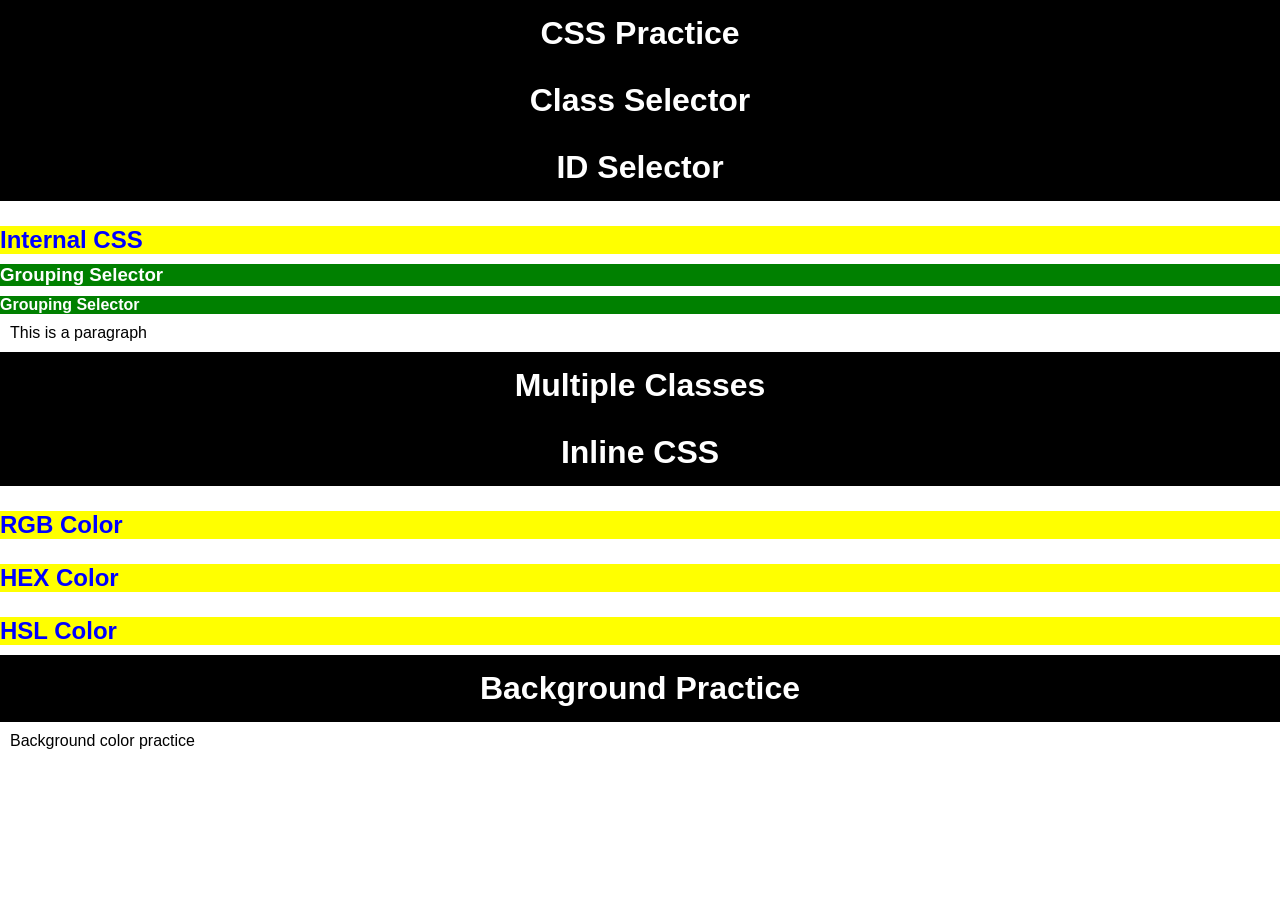
<file: DAY1/index.html>
<!DOCTYPE html>
<html lang="en">
<head>
    <meta charset="UTF-8">
    <meta name="viewport" content="width=device-width, initial-scale=1.0">
    <title>CSS Practice</title>

    <style>
        h2{
            background-color: yellow;
            color: black;
        }

        h3,h4{
            background-color: green;
            color: white;
        }
    </style>

    <link rel="stylesheet" href="style.css"/>
</head>

<body style="background-color: white;">

    <h1>CSS Practice</h1>

    <h1 class="cl1">Class Selector</h1>
    <h1 id="h1">ID Selector</h1>

    <h2>Internal CSS</h2>

    <h3>Grouping Selector</h3>
    <h4>Grouping Selector</h4>

    <p class="cl2">This is a paragraph</p>

    <h1 class="cl1 cl2">Multiple Classes</h1>

    <h1 style="background-color: black; color: white;">Inline CSS</h1>

    <h2 class="rgb">RGB Color</h2>
    <h2 class="hex">HEX Color</h2>
    <h2 class="hsl">HSL Color</h2>

    <div class="box">
        <h1>Background Practice</h1>
        <p>Background color practice</p>
    </div>

</body>
</html>
</file>
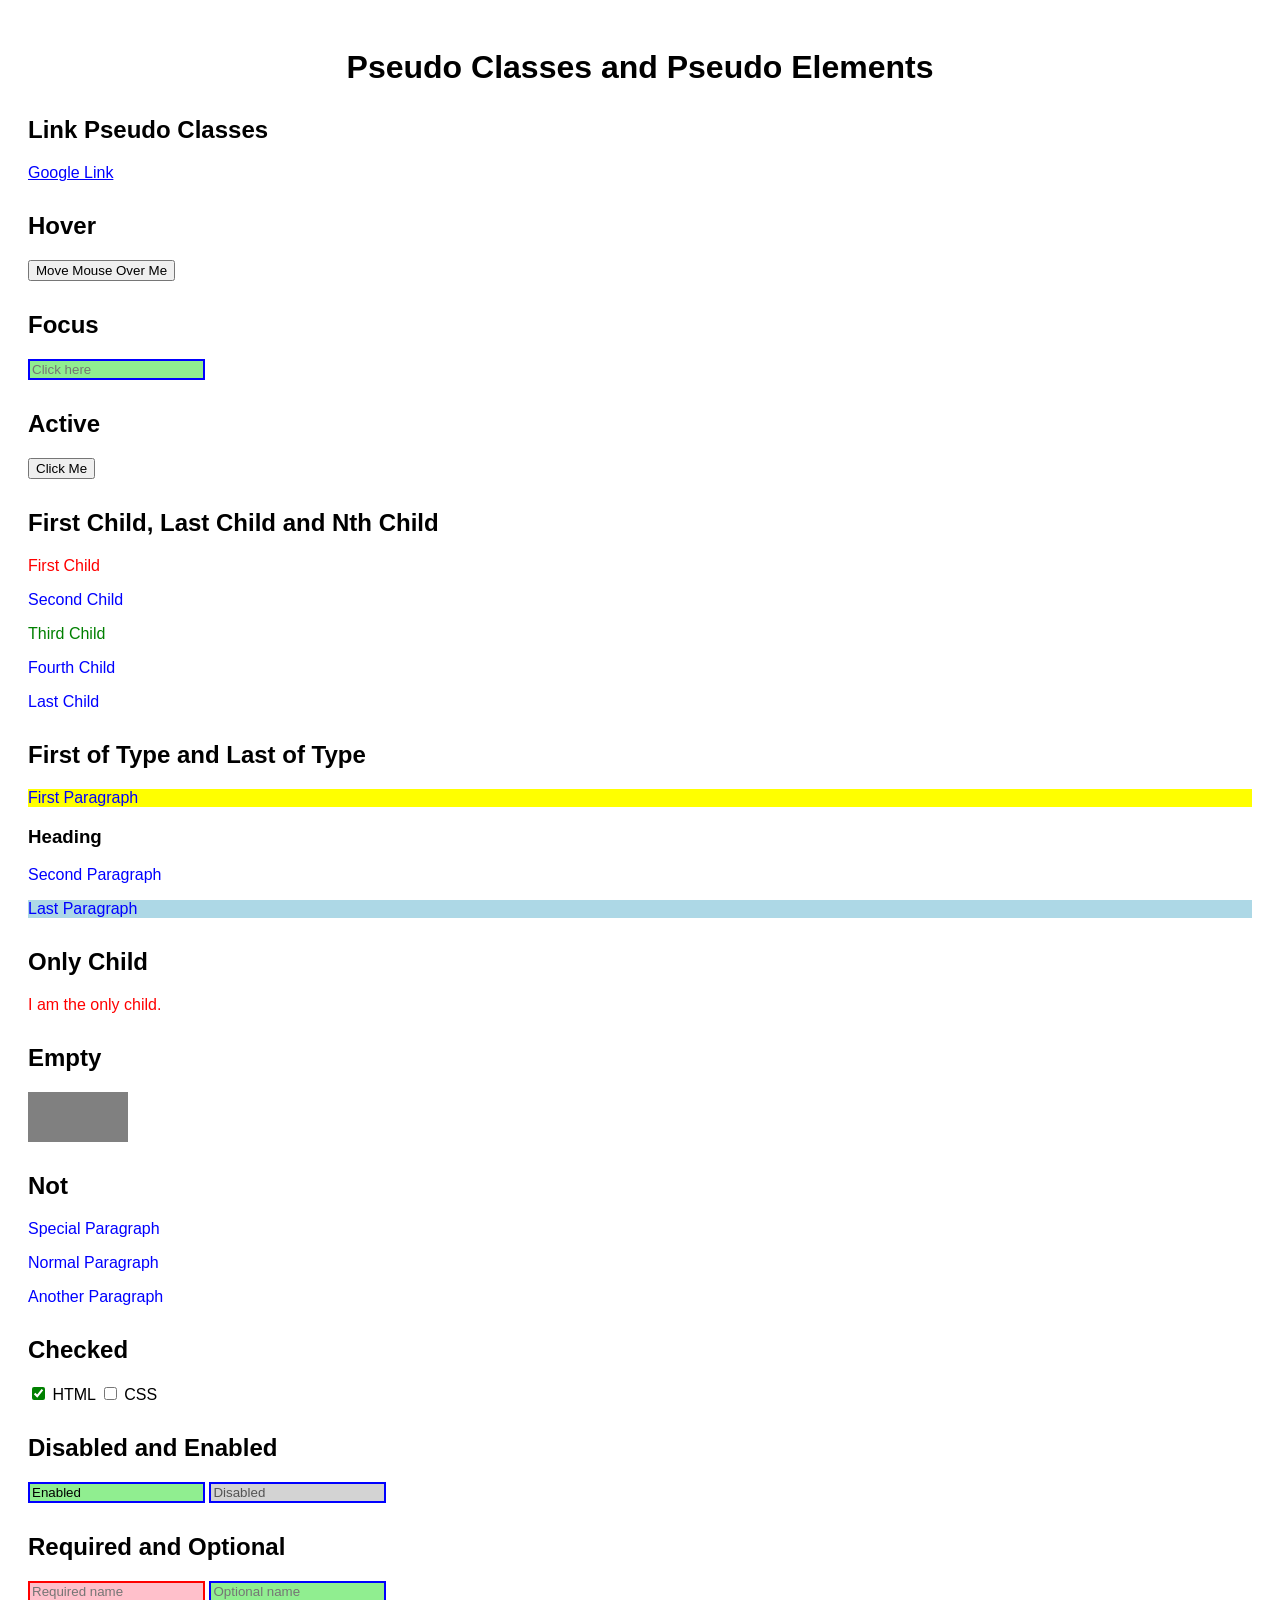
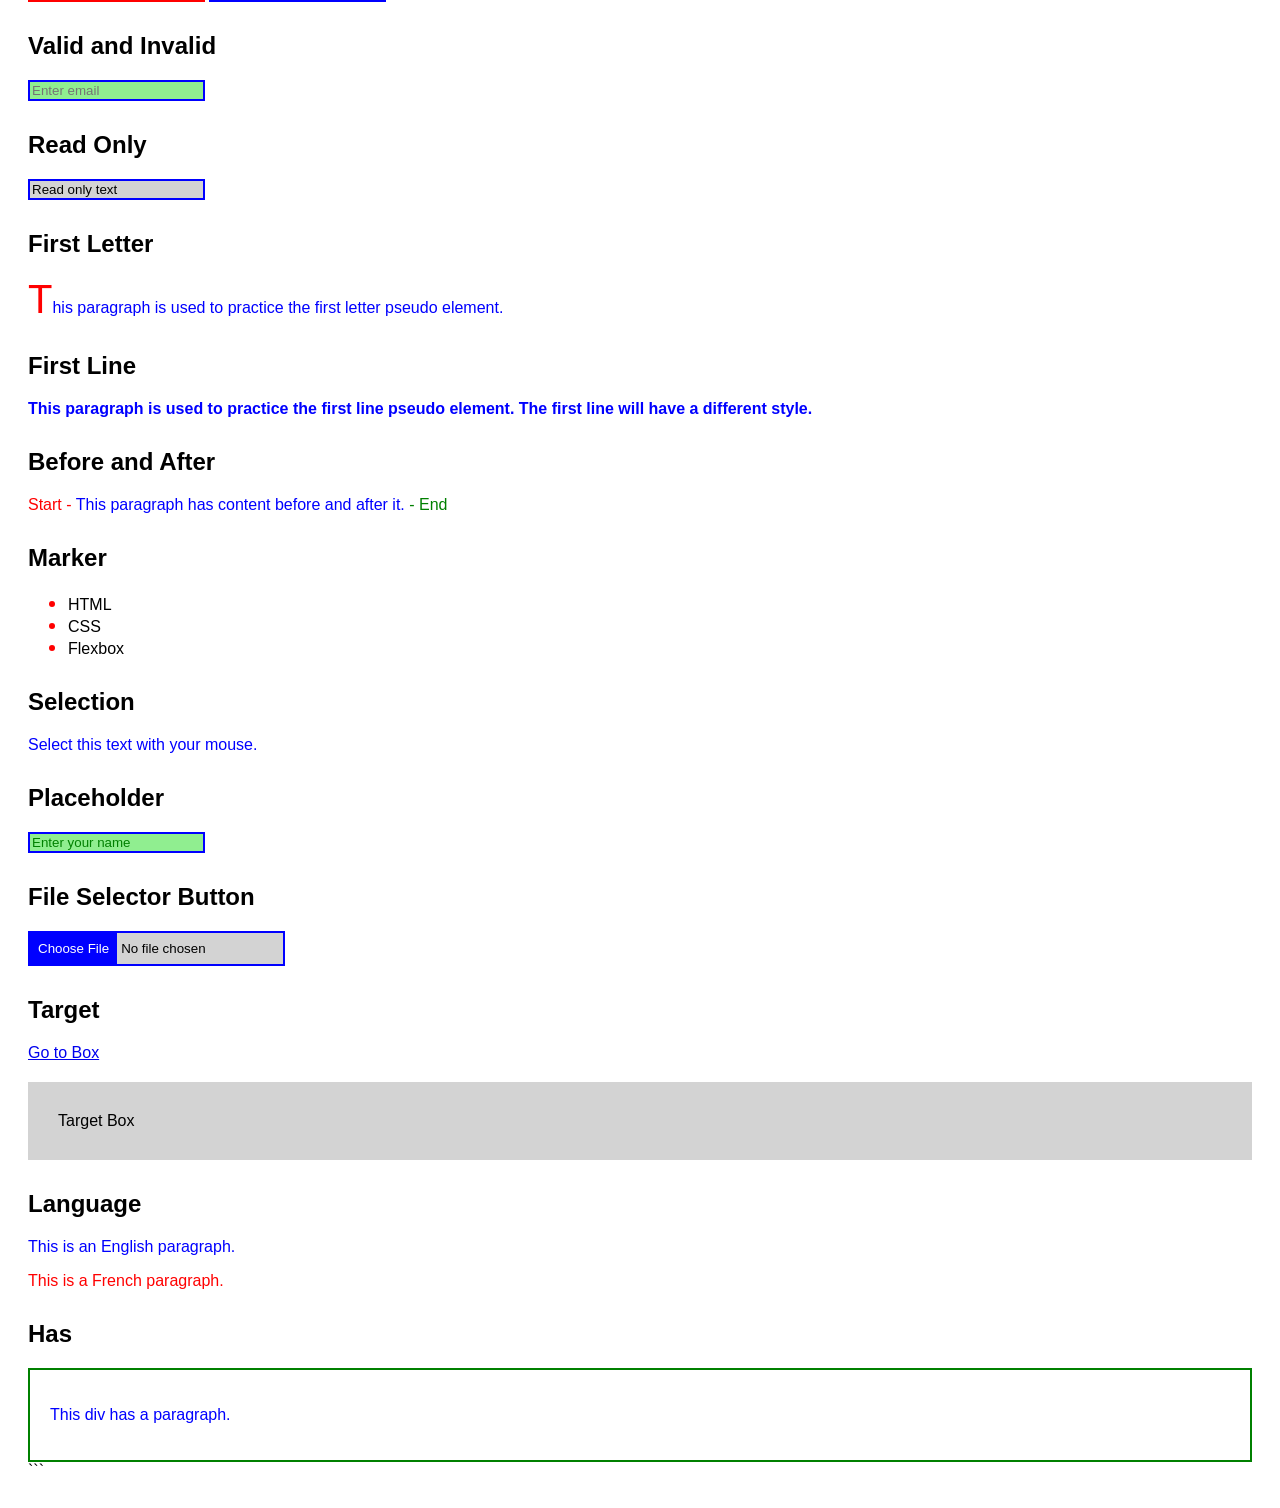
<file: DAY10/index.html>
<!DOCTYPE html>
<html lang="en">
<head>
    <meta charset="UTF-8">
    <meta name="viewport" content="width=device-width, initial-scale=1.0">
    <title>Pseudo Classes and Elements</title>
    <link rel="stylesheet" href="style.css">
</head>
<body>

<h1>Pseudo Classes and Pseudo Elements</h1>

<h2>Link Pseudo Classes</h2>

<a href="https://www.google.com" class="link">Google Link</a>

<h2>Hover</h2>

<button class="hover-button">Move Mouse Over Me</button>

<h2>Focus</h2>

<input type="text" placeholder="Click here">

<h2>Active</h2>

<button class="active-button">Click Me</button>

<h2>First Child, Last Child and Nth Child</h2>

<div class="children">
    <p>First Child</p>
    <p>Second Child</p>
    <p>Third Child</p>
    <p>Fourth Child</p>
    <p>Last Child</p>
</div>

<h2>First of Type and Last of Type</h2>

<div class="types">
    <p>First Paragraph</p>
    <h3>Heading</h3>
    <p>Second Paragraph</p>
    <p>Last Paragraph</p>
</div>

<h2>Only Child</h2>

<div class="only">
    <p>I am the only child.</p>
</div>

<h2>Empty</h2>

<div class="empty"></div>

<h2>Not</h2>

<div class="not">
    <p class="special">Special Paragraph</p>
    <p>Normal Paragraph</p>
    <p>Another Paragraph</p>
</div>

<h2>Checked</h2>

<label>
    <input type="checkbox" checked>
    HTML
</label>

<label>
    <input type="checkbox">
    CSS
</label>

<h2>Disabled and Enabled</h2>

<input type="text" value="Enabled">

<input type="text" value="Disabled" disabled>

<h2>Required and Optional</h2>

<form>
    <input type="text" placeholder="Required name" required>
    <input type="text" placeholder="Optional name">
</form>

<h2>Valid and Invalid</h2>

<input type="email" placeholder="Enter email">

<h2>Read Only</h2>

<input type="text" value="Read only text" readonly>

<h2>First Letter</h2>

<p class="first-letter">This paragraph is used to practice the first letter pseudo element.</p>

<h2>First Line</h2>

<p class="first-line">This paragraph is used to practice the first line pseudo element. The first line will have a different style.</p>

<h2>Before and After</h2>

<p class="before-after">This paragraph has content before and after it.</p>

<h2>Marker</h2>

<ul class="marker">
    <li>HTML</li>
    <li>CSS</li>
    <li>Flexbox</li>
</ul>

<h2>Selection</h2>

<p class="selection">Select this text with your mouse.</p>

<h2>Placeholder</h2>

<input class="placeholder" type="text" placeholder="Enter your name">

<h2>File Selector Button</h2>

<input type="file" class="file">

<h2>Target</h2>

<a href="#target-box">Go to Box</a>

<div id="target-box">
    Target Box
</div>

<h2>Language</h2>

<p lang="en">This is an English paragraph.</p>

<p lang="fr">This is a French paragraph.</p>

<h2>Has</h2>

<div class="has">
    <p>This div has a paragraph.</p>
</div>
```

</body>
</html>
</file>
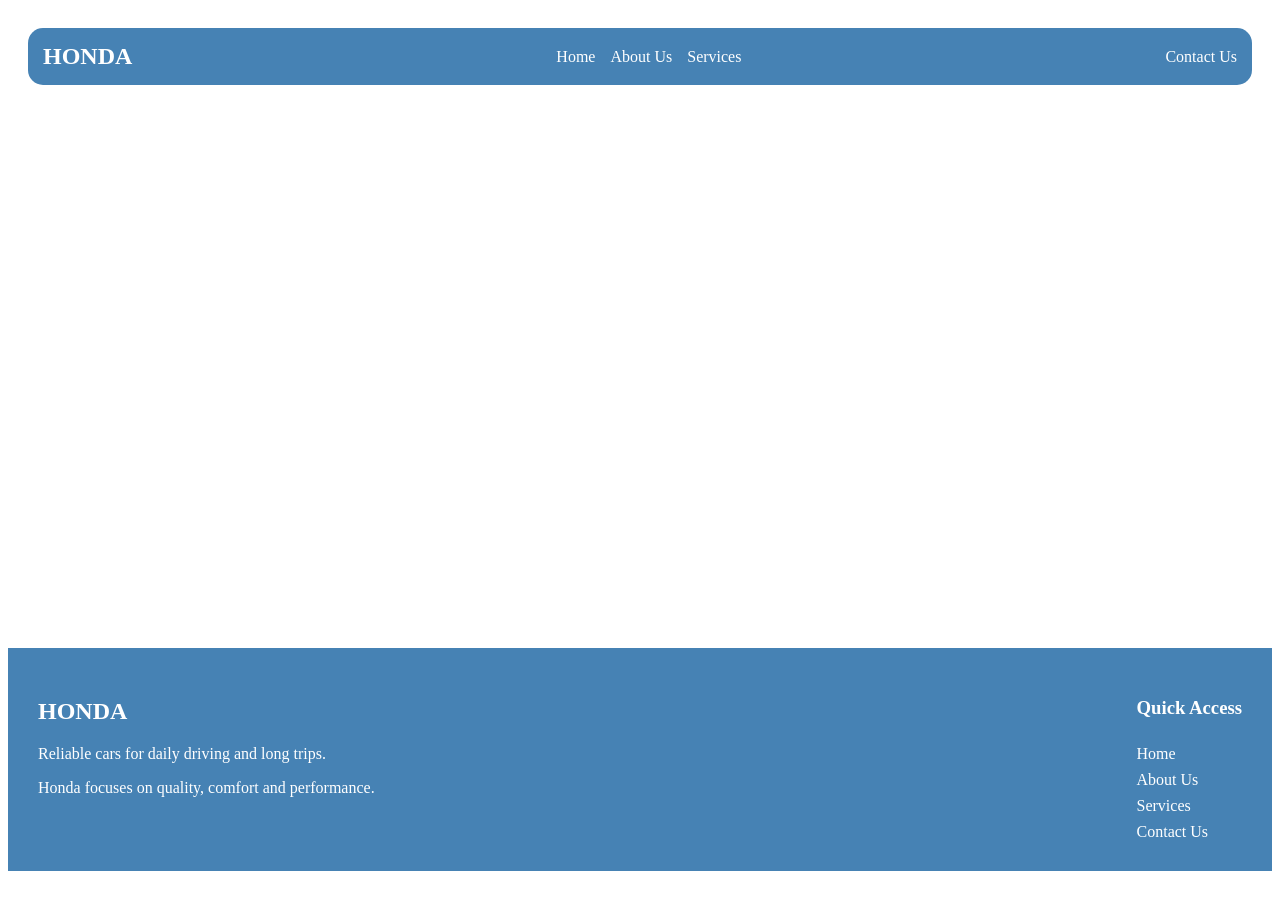
<file: DAY12/index.html>
<!DOCTYPE html>
<html>
<head>
    <title>Honda Website</title>
    <link rel="stylesheet" href="style.css">
</head>
<body>

    <div class="hero">

        <div class="navbar">

            <div class="logo">
                HONDA
            </div>

            <div class="menu">
                <a href="#">Home</a>
                <a href="#">About Us</a>
                <a href="#">Services</a>
            </div>

            <div class="contact">
                <a href="#">Contact Us</a>
            </div>

        </div>

        <div class="content">
            <h1>HONDA</h1>

            <p>
                Honda is a Japanese  company.
                Honda cars are known for their reliability, comfort
                and good performance.
            </p>

            <p>
                Honda offers cars such as Civic, City and Accord.
               
            </p>
        </div>

    </div>

    <div class="footer">

        <div class="left">
            <h2>HONDA</h2>
            <p>Reliable cars for daily driving and long trips.</p>
            <p>Honda focuses on quality, comfort and performance.</p>
        </div>

        <div class="right">
            <h3>Quick Access</h3>
            <a href="#">Home</a>
            <a href="#">About Us</a>
            <a href="#">Services</a>
            <a href="#">Contact Us</a>
        </div>

    </div>

</body>
</html>
</file>
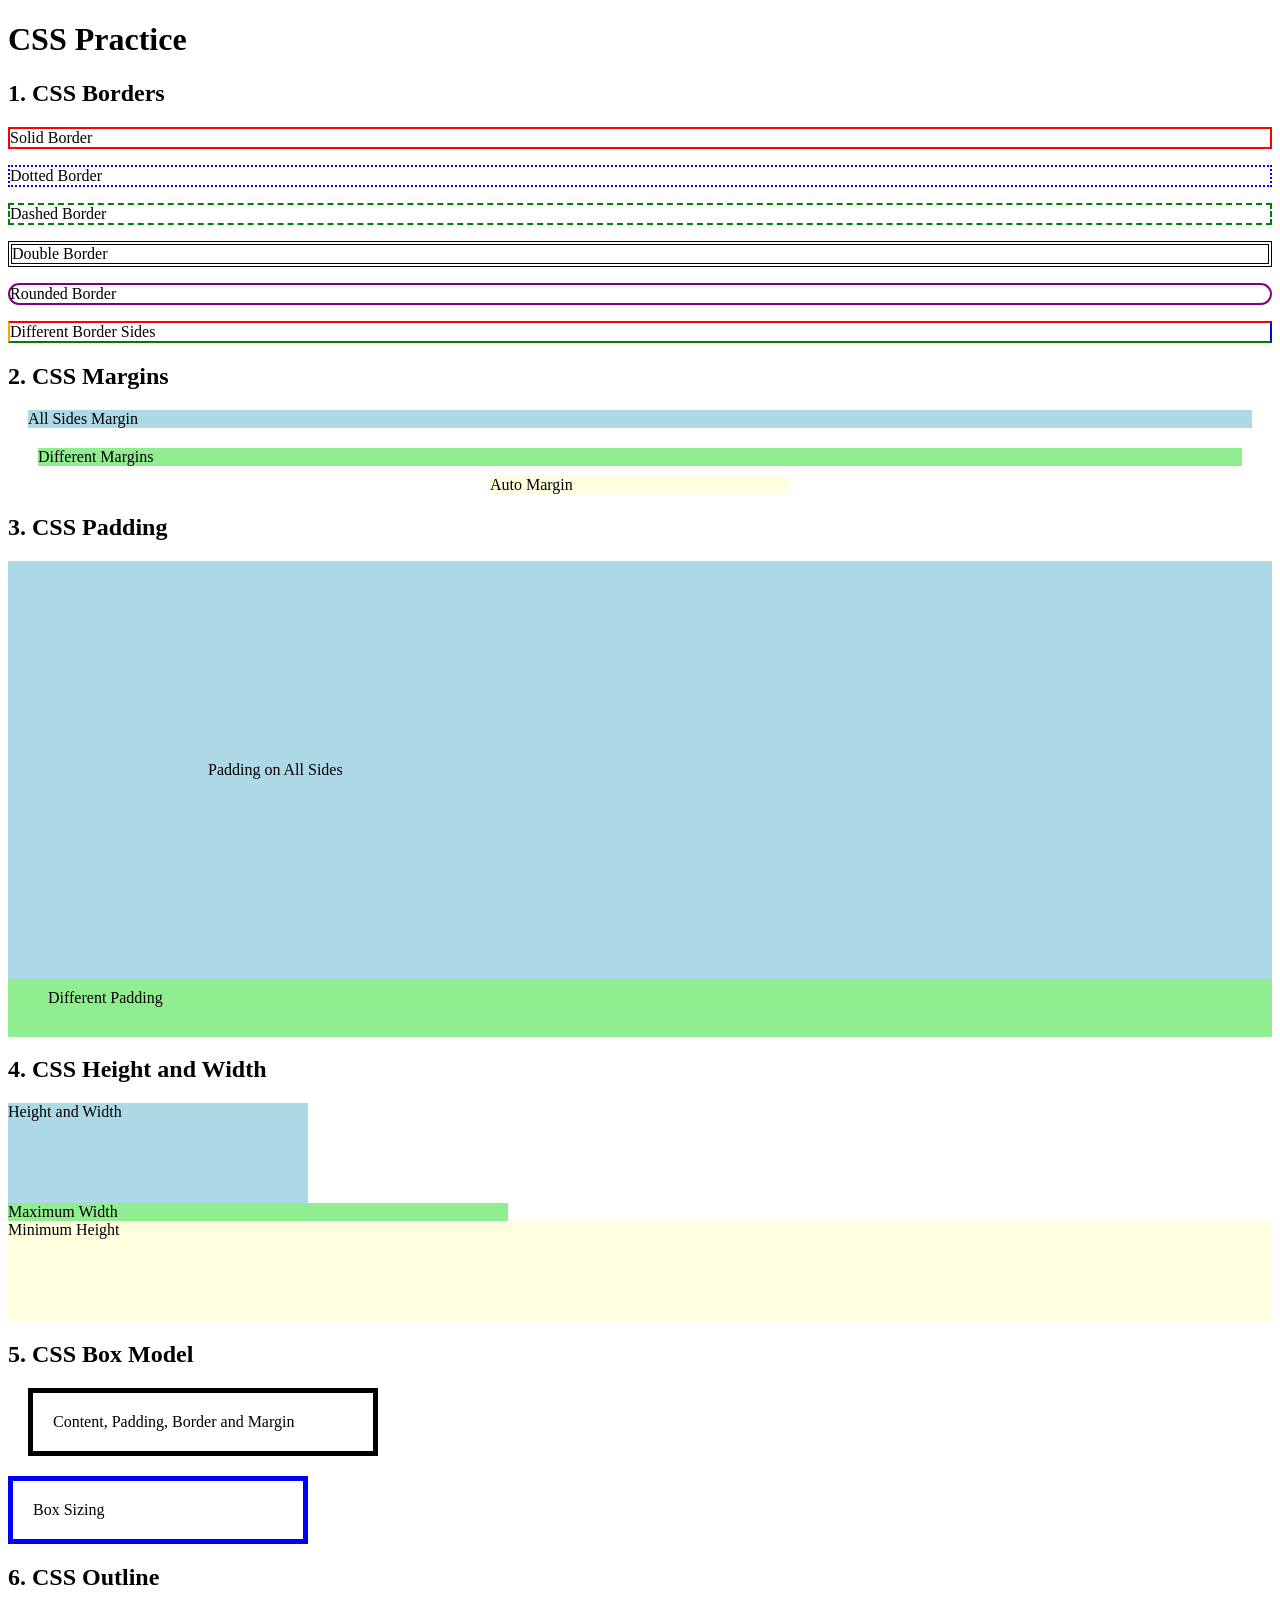
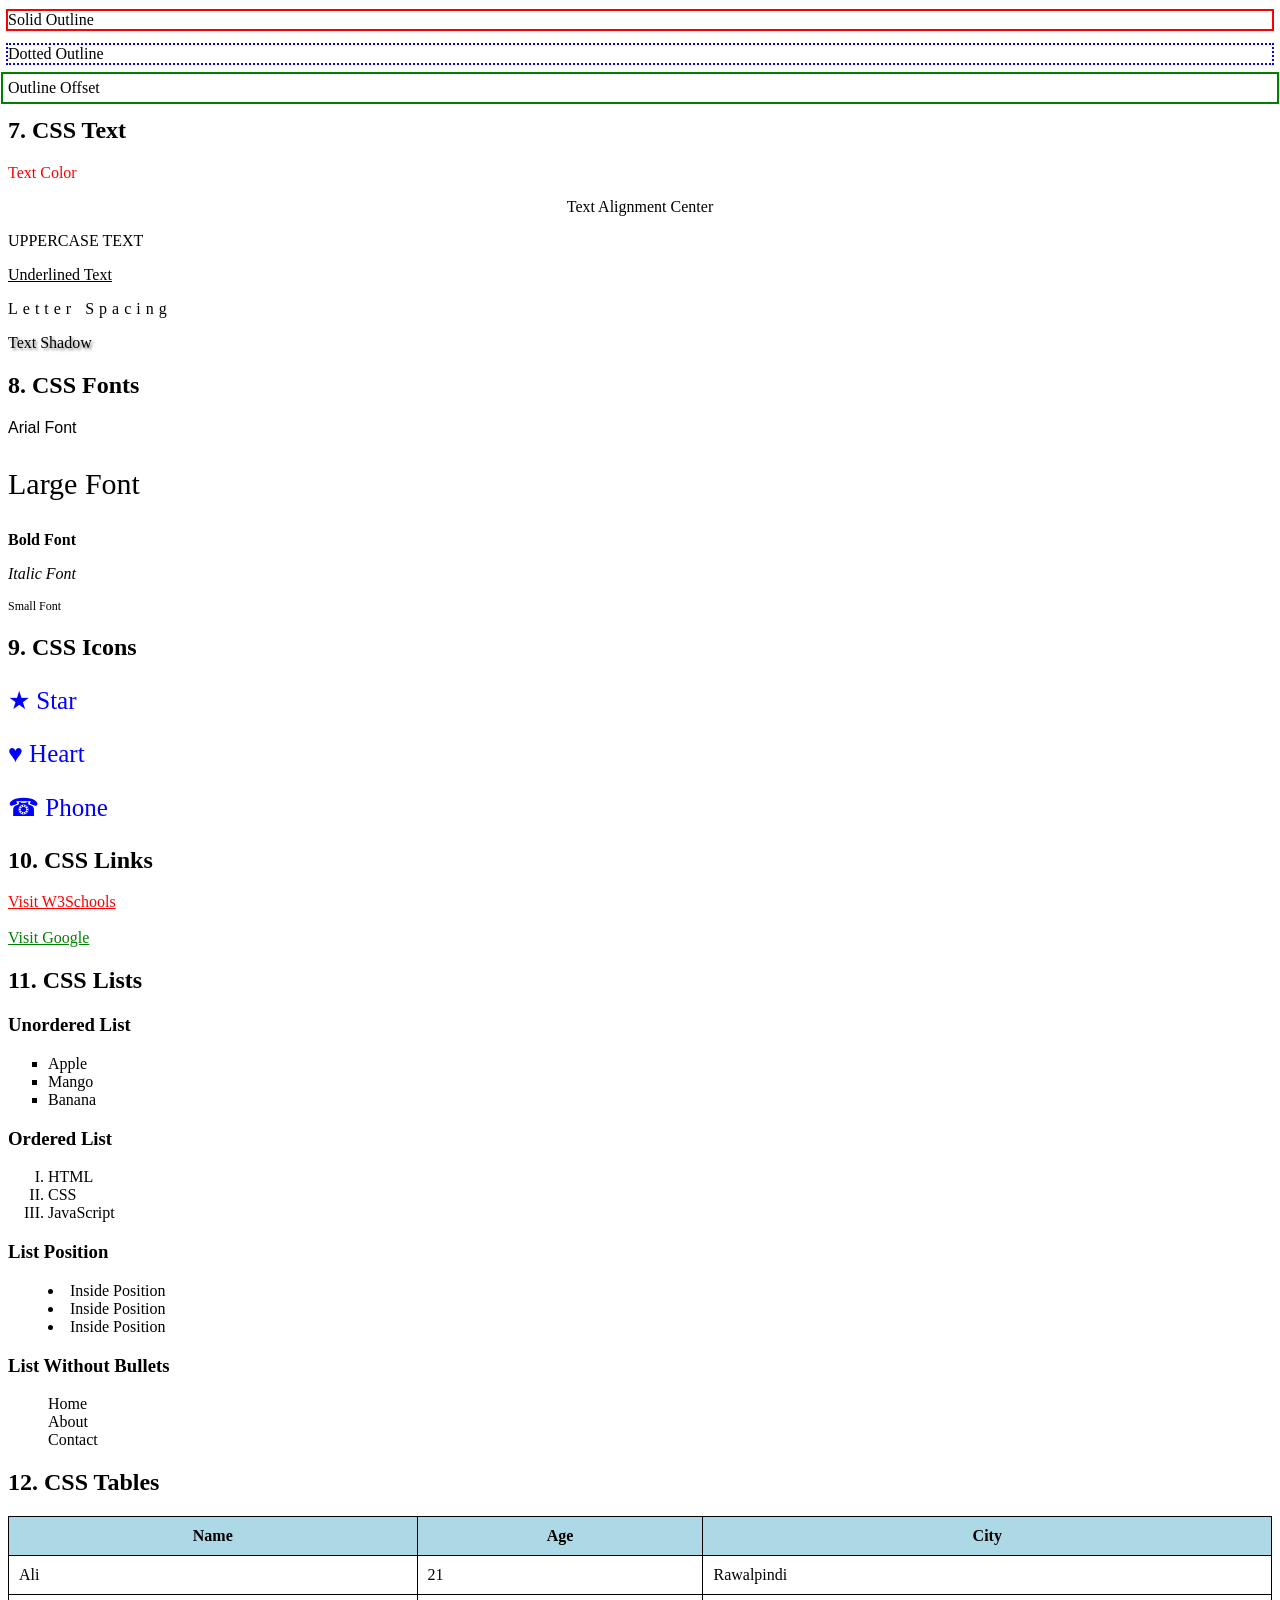
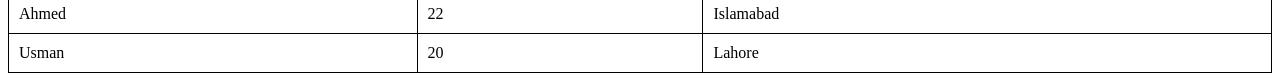
<file: DAY 8/newcss-prac.html>
<!DOCTYPE html>
<html lang="en">

<head>
    <meta charset="UTF-8">
    <meta name="viewport" content="width=device-width, initial-scale=1.0">

    <title>CSS Practice</title>

    <link rel="stylesheet" href="newcss-prac.css">
</head>

<body>

    <h1>CSS Practice</h1>

    <h2>1. CSS Borders</h2>

    <p class="border1">Solid Border</p>
    <p class="border2">Dotted Border</p>
    <p class="border3">Dashed Border</p>
    <p class="border4">Double Border</p>
    <p class="border5">Rounded Border</p>
    <p class="border6">Different Border Sides</p>


    <h2>2. CSS Margins</h2>

    <div class="margin1">All Sides Margin</div>
    <div class="margin2">Different Margins</div>
    <div class="margin3">Auto Margin</div>


    <h2>3. CSS Padding</h2>

    <div class="padding1">Padding on All Sides</div>
    <div class="padding2">Different Padding</div>


    <h2>4. CSS Height and Width</h2>

    <div class="size1">Height and Width</div>
    <div class="size2">Maximum Width</div>
    <div class="size3">Minimum Height</div>


    <h2>5. CSS Box Model</h2>

    <div class="box1">Content, Padding, Border and Margin</div>
    <div class="box2">Box Sizing</div>


    <h2>6. CSS Outline</h2>

    <p class="outline1">Solid Outline</p>
    <p class="outline2">Dotted Outline</p>
    <p class="outline3">Outline Offset</p>


    <h2>7. CSS Text</h2>

    <p class="text1">Text Color</p>
    <p class="text2">Text Alignment Center</p>
    <p class="text3">Uppercase Text</p>
    <p class="text4">Underlined Text</p>
    <p class="text5">Letter Spacing</p>
    <p class="text6">Text Shadow</p>


    <h2>8. CSS Fonts</h2>

    <p class="font1">Arial Font</p>
    <p class="font2">Large Font</p>
    <p class="font3">Bold Font</p>
    <p class="font4">Italic Font</p>
    <p class="font5">Small Font</p>


    <h2>9. CSS Icons</h2>

    <p class="icons">★ Star</p>
    <p class="icons">♥ Heart</p>
    <p class="icons">☎ Phone</p>


    <h2>10. CSS Links</h2>

    <a href="https://www.w3schools.com" class="link1">
        Visit W3Schools
    </a>

    <br>
    <br>

    <a href="https://www.google.com" class="link2">
        Visit Google
    </a>


    <h2>11. CSS Lists</h2>

    <h3>Unordered List</h3>

    <ul class="list1">
        <li>Apple</li>
        <li>Mango</li>
        <li>Banana</li>
    </ul>


    <h3>Ordered List</h3>

    <ol class="list2">
        <li>HTML</li>
        <li>CSS</li>
        <li>JavaScript</li>
    </ol>


    <h3>List Position</h3>

    <ul class="list3">
        <li>Inside Position</li>
        <li>Inside Position</li>
        <li>Inside Position</li>
    </ul>


    <h3>List Without Bullets</h3>

    <ul class="list4">
        <li>Home</li>
        <li>About</li>
        <li>Contact</li>
    </ul>


    <h2>12. CSS Tables</h2>

    <table>

        <tr>
            <th>Name</th>
            <th>Age</th>
            <th>City</th>
        </tr>

        <tr>
            <td>Ali</td>
            <td>21</td>
            <td>Rawalpindi</td>
        </tr>

        <tr>
            <td>Ahmed</td>
            <td>22</td>
            <td>Islamabad</td>
        </tr>

        <tr>
            <td>Usman</td>
            <td>20</td>
            <td>Lahore</td>
        </tr>

    </table>

</body>

</html>
</file>
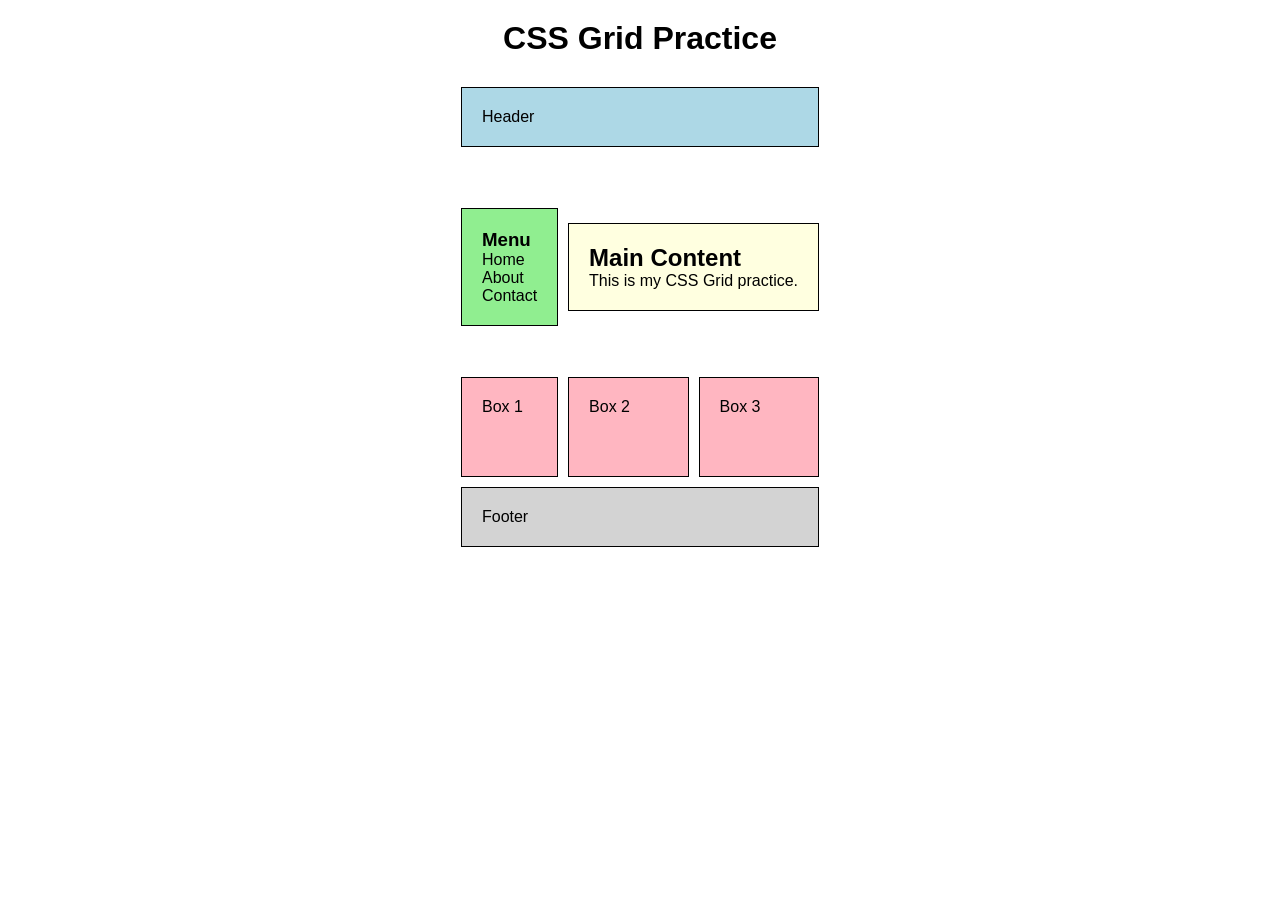
<file: DAY12/grid.html>
<!DOCTYPE html>

<html>
<head>
    <title>CSS Grid Practice</title>
    <link rel="stylesheet" href="grid.css">
</head>
<body>

<h1>CSS Grid Practice</h1>

<div class="container">

<div class="header">Header</div>

<div class="menu">
    <h3>Menu</h3>
    <p>Home</p>
    <p>About</p>
    <p>Contact</p>
</div>

<div class="content">
    <h2>Main Content</h2>
    <p>This is my CSS Grid practice.</p>
</div>

<div class="box">Box 1</div>
<div class="box">Box 2</div>
<div class="box">Box 3</div>

<div class="footer">Footer</div>

</div>

</body>
</html>
</file>
<file: DAY1/style.css>
* {
    margin: 0px;
    padding: 0px;
}

body {
    background-color: lightgray;
    font-family: Arial;
}

h1 {
    background-color: black;
    color: white;
    text-align: center;
    padding: 15px;
}

h2 {
    color: blue;
    margin-top: 25px;
    margin-bottom: 10px;
}

h3 {
    margin-top: 10px;
    margin-bottom: 10px;
}

p {
    margin: 10px;
}

/* Borders */

.border1 {
    border: 2px solid red;
}

.border2 {
    border: 2px dotted blue;
}

.border3 {
    border: 2px dashed green;
}

.border4 {
    border: 4px double black;
}

.border5 {
    border: 2px solid black;
    border-radius: 10px;
}

.border6 {
    border-top: 2px solid red;
    border-bottom: 2px solid blue;
}

/* Margins */

.margin1 {
    background-color: yellow;
    margin: 20px;
}

.margin2 {
    background-color: lightblue;
    margin-top: 10px;
    margin-left: 30px;
}

.margin3 {
    background-color: orange;
    width: 200px;
    margin: auto;
}

/* Padding */

.padding1 {
    background-color: lightgreen;
    padding: 20px;
}

.padding2 {
    background-color: pink;
    padding-top: 10px;
    padding-left: 30px;
}

/* Height and Width */

.size1 {
    background-color: orange;
    height: 100px;
    width: 200px;
}

.size2 {
    background-color: lightblue;
    max-width: 300px;
}

.size3 {
    background-color: lightgreen;
    min-height: 100px;
}

/* Box Model */

.box1 {
    background-color: lightblue;
    width: 200px;
    border: 5px solid black;
    padding: 20px;
    margin: 20px;
}

.box2 {
    background-color: yellow;
    width: 200px;
    padding: 20px;
    border: 5px solid red;
    box-sizing: border-box;
}

/* Outline */

.outline1 {
    outline: 3px solid red;
}

.outline2 {
    outline: 3px dotted blue;
}

.outline3 {
    outline: 2px solid green;
    outline-offset: 5px;
}

/* Text */

.text1 {
    color: red;
}

.text2 {
    text-align: center;
}

.text3 {
    text-transform: uppercase;
}

.text4 {
    text-decoration: underline;
}

.text5 {
    letter-spacing: 3px;
}

.text6 {
    text-shadow: 2px 2px 3px gray;
}

/* Fonts */

.font1 {
    font-family: Arial;
}

.font2 {
    font-size: 30px;
}

.font3 {
    font-weight: bold;
}

.font4 {
    font-style: italic;
}

.font5 {
    font-size: 12px;
}

/* Icons */

.icons {
    font-size: 25px;
    color: red;
}

/* Links */

.link1:link {
    color: blue;
}

.link1:visited {
    color: purple;
}

.link1:hover {
    color: red;
}

.link1:active {
    color: green;
}

.link2 {
    text-decoration: none;
    background-color: yellow;
}

/* Lists */

.list1 {
    list-style-type: square;
    margin-left: 30px;
}

.list2 {
    list-style-type: upper-roman;
    margin-left: 30px;
}

.list3 {
    list-style-position: inside;
    margin-left: 20px;
}

.list4 {
    list-style-type: none;
}

/* Tables */

table {
    width: 100%;
    border-collapse: collapse;
}

th, td {
    border: 1px solid black;
    padding: 10px;
    text-align: left;
}

th {
    background-color: black;
    color: white;
}

tr:nth-child(even) {
    background-color: lightblue;
}

tr:hover {
    background-color: yellow;
}
</file>
<file: DAY10/style.css>
body {
font-family: Arial, sans-serif;
padding: 20px;
}

h1 {
text-align: center;
}

h2 {
margin-top: 30px;
}

.link:link {
color: blue;
}

.link:visited {
color: purple;
}

.link:hover {
color: red;
}

.link:active {
color: green;
}

.hover-button:hover {
background-color: yellow;
}

input:focus {
background-color: lightblue;
}

.active-button:active {
background-color: red;
color: white;
}

.children p:first-child {
color: red;
}

.children p:last-child {
color: blue;
}

.children p:nth-child(3) {
color: green;
}

.types p:first-of-type {
background-color: yellow;
}

.types p:last-of-type {
background-color: lightblue;
}

.only p:only-child {
color: red;
}

.empty:empty {
width: 100px;
height: 50px;
background-color: gray;
}

.not p:not(.special) {
color: blue;
}

input:checked {
accent-color: green;
}

input:disabled {
background-color: lightgray;
}

input:enabled {
border: 2px solid green;
}

input:required {
border: 2px solid red;
}

input:optional {
border: 2px solid blue;
}

input:valid {
background-color: lightgreen;
}

input:invalid {
background-color: pink;
}

input:read-only {
background-color: lightgray;
}

.first-letter::first-letter {
color: red;
font-size: 40px;
}

.first-line::first-line {
color: blue;
font-weight: bold;
}

.before-after::before {
content: "Start - ";
color: red;
}

.before-after::after {
content: " - End";
color: green;
}

.marker li::marker {
color: red;
font-size: 20px;
}

.selection::selection {
background-color: yellow;
color: red;
}

.placeholder::placeholder {
color: green;
}

.file::file-selector-button {
background-color: blue;
color: white;
padding: 8px;
border: none;
}

#target-box {
padding: 30px;
background-color: lightgray;
margin-top: 20px;
}

#target-box:target {
background-color: yellow;
}

p:lang(en) {
color: blue;
}

p:lang(fr) {
color: red;
}

.has:has(p) {
border: 2px solid green;
padding: 20px;
}
</file>
<file: DAY12/style.css>
```css
*{
    margin:0;
    padding:0;
}

.hero{
    height:600px;
    padding:20px;
    background-image:url("https://images.unsplash.com/photo-1610768207795-72169abdf0d4?fm=jpg&q=80&w=2000");
    background-size:cover;
}

.navbar{
    background:steelblue;
    padding:15px;
    display:flex;
    justify-content:space-between;
    align-items:center;
    border-radius:15px;
}

.logo{
    color:white;
    font-size:24px;
    font-weight:bold;
}

.menu{
    display:flex;
    gap:15px;
}

a{
    color:white;
    text-decoration:none;
}

.content{
    color:white;
    width:400px;
    margin-top:80px;
}

.content h1{
    font-size:50px;
}

.content p{
    font-size:18px;
    margin-top:15px;
}

.footer{
    background:steelblue;
    color:white;
    padding:30px;
    display:flex;
    justify-content:space-between;
}

.left{
    width:400px;
}

.right{
    display:flex;
    flex-direction:column;
    gap:8px;
}
</file>
<file: DAY 8/newcss-prac.css>
.border1 {
    border: 2px solid red;
}

.border2 {
    border: 2px dotted blue;
}

.border3 {
    border: 2px dashed green;
}

.border4 {
    border: 4px double black;
}

.border5 {
    border: 2px solid purple;
    border-radius: 15px;
}

.border6 {
    border-top: 2px solid red;
    border-right: 2px solid blue;
    border-bottom: 2px solid green;
    border-left: 2px solid orange;
}

.margin1 {
    margin: 20px;
    background-color: lightblue;
}

.margin2 {
    margin: 10px 30px;
    background-color: lightgreen;
}

.margin3 {
    width: 300px;
    margin: auto;
    background-color: lightyellow;
}

.padding1 {
    padding: 200px;
    background-color: lightblue;
}

.padding2 {
    padding: 10px 20px 30px 40px;
    background-color: lightgreen;
}

.size1 {
    width: 300px;
    height: 100px;
    background-color: lightblue;
}

.size2 {
    max-width: 500px;
    background-color: lightgreen;
}

.size3 {
    min-height: 100px;
    background-color: lightyellow;
}

.box1 {
    width: 300px;
    padding: 20px;
    border: 5px solid black;
    margin: 20px;
}

.box2 {
    width: 300px;
    padding: 20px;
    border: 5px solid blue;
    box-sizing: border-box;
}

.outline1 {
    outline: 2px solid red;
}

.outline2 {
    outline: 2px dotted blue;
}

.outline3 {
    outline: 2px solid green;
    outline-offset: 5px;
}

.text1 {
    color: red;
}

.text2 {
    text-align: center;
}

.text3 {
    text-transform: uppercase;
}

.text4 {
    text-decoration: underline;
}

.text5 {
    letter-spacing: 5px;
}

.text6 {
    text-shadow: 2px 2px 3px gray;
}

.font1 {
    font-family: Arial;
}

.font2 {
    font-size: 30px;
}

.font3 {
    font-weight: bold;
}

.font4 {
    font-style: italic;
}

.font5 {
    font-size: 12px;
}

.icons {
    font-size: 25px;
    color: blue;
}

.link1 {
    color: red;
}

.link2 {
    color: green;
}

.list1 {
    list-style-type: square;
}

.list2 {
    list-style-type: upper-roman;
}

.list3 {
    list-style-position: inside;
}

.list4 {
    list-style-type: none;
}

table {
    width: 100%;
    border-collapse: collapse;
}

th,
td {
    border: 1px solid black;
    padding: 10px;
}

th {
    background-color: lightblue;
}
</file>
<file: DAY12/grid.css>
* {
  margin: 0;
  padding: 0;
  box-sizing: border-box;
  }

body {
font-family: Arial;
padding: 20px;
}

h1 {
text-align: center;
margin-bottom: 20px;
}

.container {
display: grid;

```
grid-template-columns: 1fr 2fr 1fr;
grid-template-rows: 80px 200px 100px;

gap: 10px;
```

}

.container div {
padding: 20px;
border: 1px solid black;
}

.header {
grid-column: 1 / 4;
background-color: lightblue;
}

.menu {
grid-column: 1 / 2;
background-color: lightgreen;
}

.content {
grid-column: 2 / 4;
background-color: lightyellow;
}

.box {
background-color: lightpink;
}

.footer {
grid-column: 1 / 4;
background-color: lightgray;
}

.container {
justify-content: center;
align-content: center;
align-items: center;
}

.box {
justify-self: stretch;
align-self: stretch;
}

@supports (display: grid) {


.container {
    display: grid;
}


}
</file>
